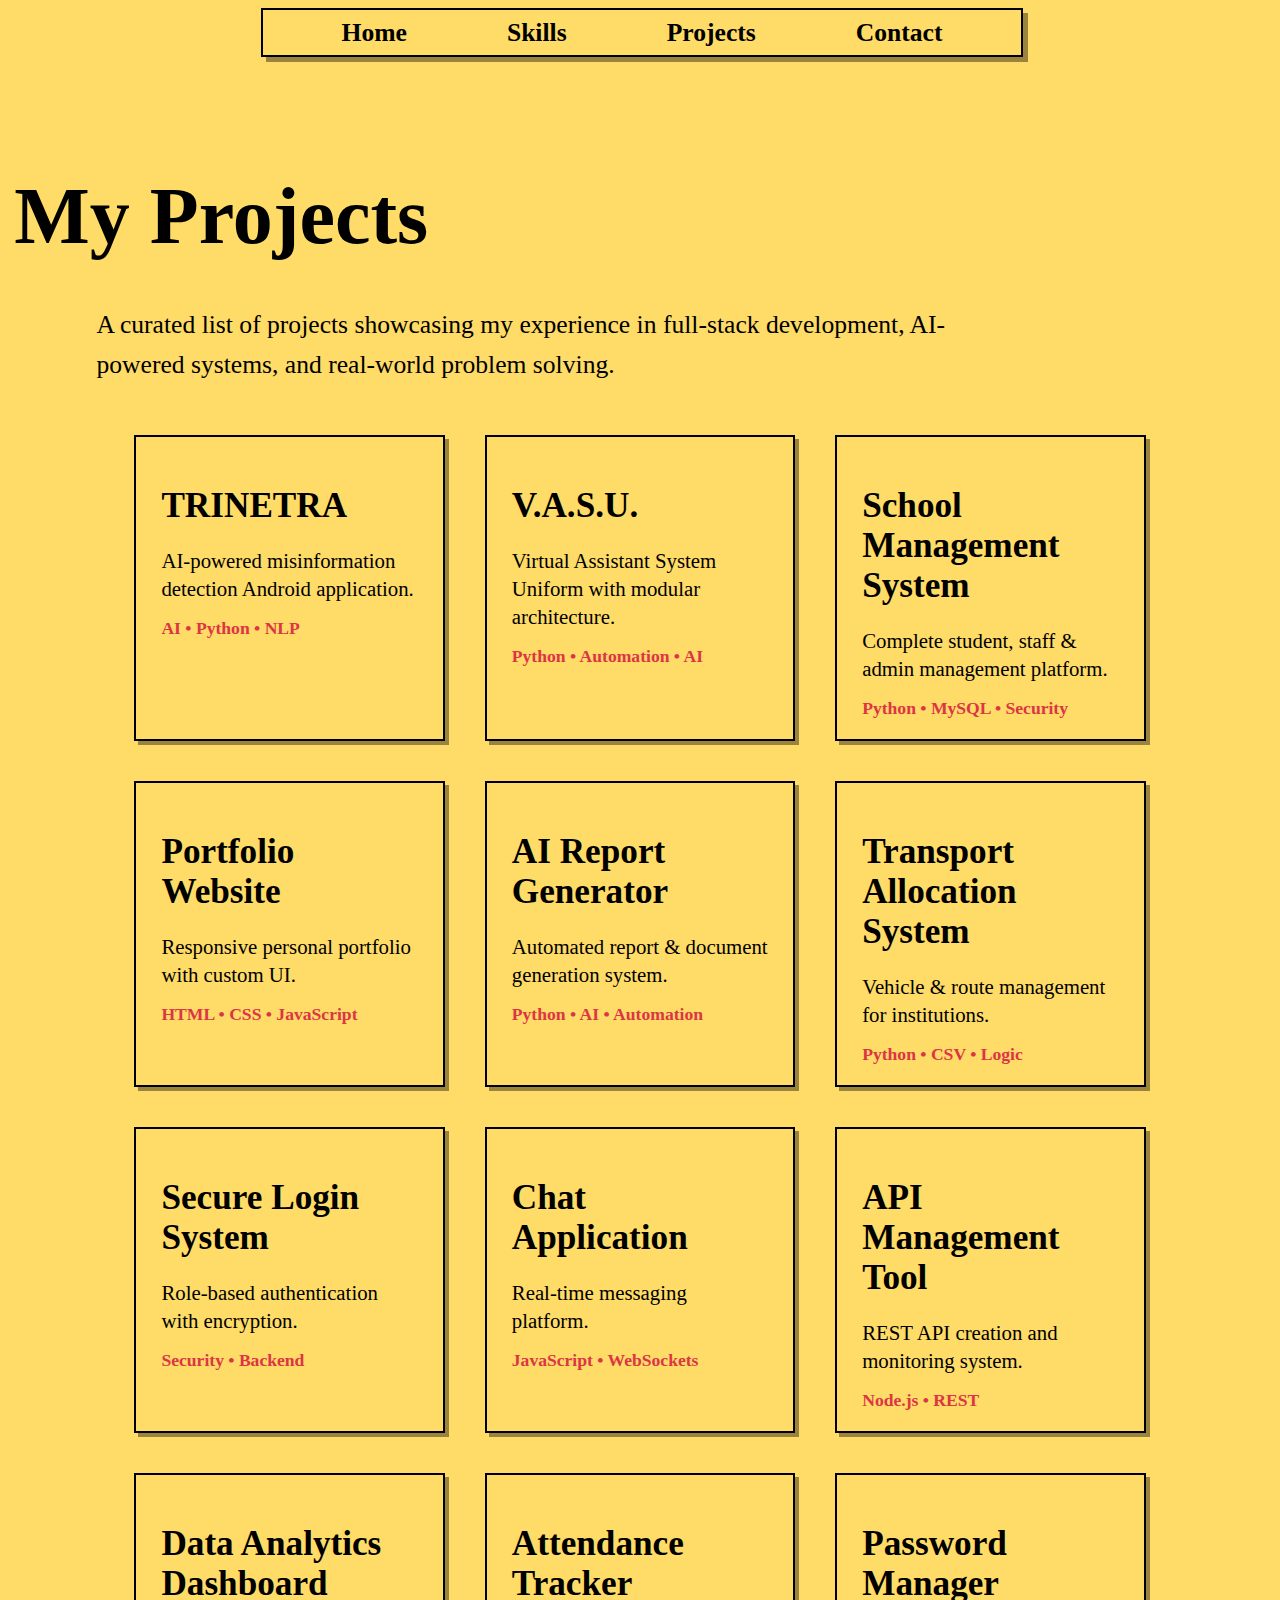
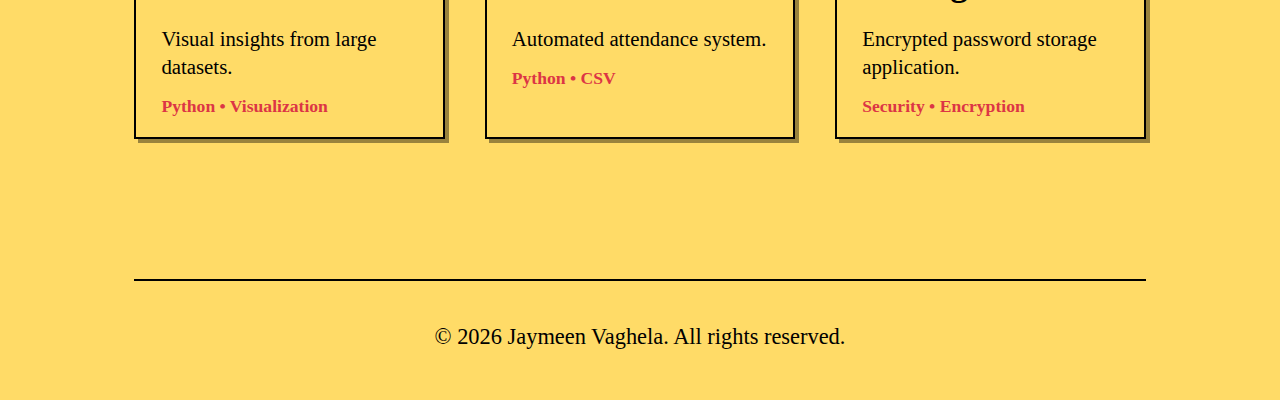
<file: projects.html>
<!DOCTYPE html>
<html lang="en">

<head>
    <meta charset="UTF-8">
    <meta name="viewport" content="width=device-width, initial-scale=1.0">
    <title>PROJECTS</title>
    <link rel="stylesheet" href="projects.css">
    <link rel="stylesheet" href="https://cdnjs.cloudflare.com/ajax/libs/font-awesome/6.5.1/css/all.min.css">
</head>

<body>

    <nav>
        <a href="index.html" class="nav-links">Home</a>
        <a href="skills.html" class="nav-links">Skills</a>
        <a href="" class="nav-links">Projects</a>
        <a href="contact.html" class="nav-links">Contact</a>
    </nav>

    <section class="projects-section">
        <h1 id="projects-title">My Projects</h1>
        <p class="projects-description">
            A curated list of projects showcasing my experience in full-stack development,
            AI-powered systems, and real-world problem solving.
        </p>

        <div class="projects-container">

            <!-- Project 1 -->
            <div class="project-card">
                <h2>TRINETRA</h2>
                <p>AI-powered misinformation detection Android application.</p>
                <span>AI • Python • NLP</span>
            </div>

            <!-- Project 2 -->
            <div class="project-card">
                <h2>V.A.S.U.</h2>
                <p>Virtual Assistant System Uniform with modular architecture.</p>
                <span>Python • Automation • AI</span>
            </div>

            <!-- Project 3 -->
            <div class="project-card">
                <h2>School Management System</h2>
                <p>Complete student, staff & admin management platform.</p>
                <span>Python • MySQL • Security</span>
            </div>

            <!-- Project 4 -->
            <div class="project-card">
                <h2>Portfolio Website</h2>
                <p>Responsive personal portfolio with custom UI.</p>
                <span>HTML • CSS • JavaScript</span>
            </div>

            <!-- Project 5 -->
            <div class="project-card">
                <h2>AI Report Generator</h2>
                <p>Automated report & document generation system.</p>
                <span>Python • AI • Automation</span>
            </div>

            <!-- Project 6 -->
            <div class="project-card">
                <h2>Transport Allocation System</h2>
                <p>Vehicle & route management for institutions.</p>
                <span>Python • CSV • Logic</span>
            </div>

            <!-- Project 7 -->
            <div class="project-card">
                <h2>Secure Login System</h2>
                <p>Role-based authentication with encryption.</p>
                <span>Security • Backend</span>
            </div>

            <!-- Project 8 -->
            <div class="project-card">
                <h2>Chat Application</h2>
                <p>Real-time messaging platform.</p>
                <span>JavaScript • WebSockets</span>
            </div>

            <!-- Project 9 -->
            <div class="project-card">
                <h2>API Management Tool</h2>
                <p>REST API creation and monitoring system.</p>
                <span>Node.js • REST</span>
            </div>

            <!-- Project 10 -->
            <div class="project-card">
                <h2>Data Analytics Dashboard</h2>
                <p>Visual insights from large datasets.</p>
                <span>Python • Visualization</span>
            </div>

            <!-- Project 11 -->
            <div class="project-card">
                <h2>Attendance Tracker</h2>
                <p>Automated attendance system.</p>
                <span>Python • CSV</span>
            </div>

            <!-- Project 12 -->
            <div class="project-card">
                <h2>Password Manager</h2>
                <p>Encrypted password storage application.</p>
                <span>Security • Encryption</span>
            </div>

        </div>
    </section>

    <footer>
        <p>© 2026 Jaymeen Vaghela. All rights reserved.</p>
    </footer>

</body>

</html>
</file>
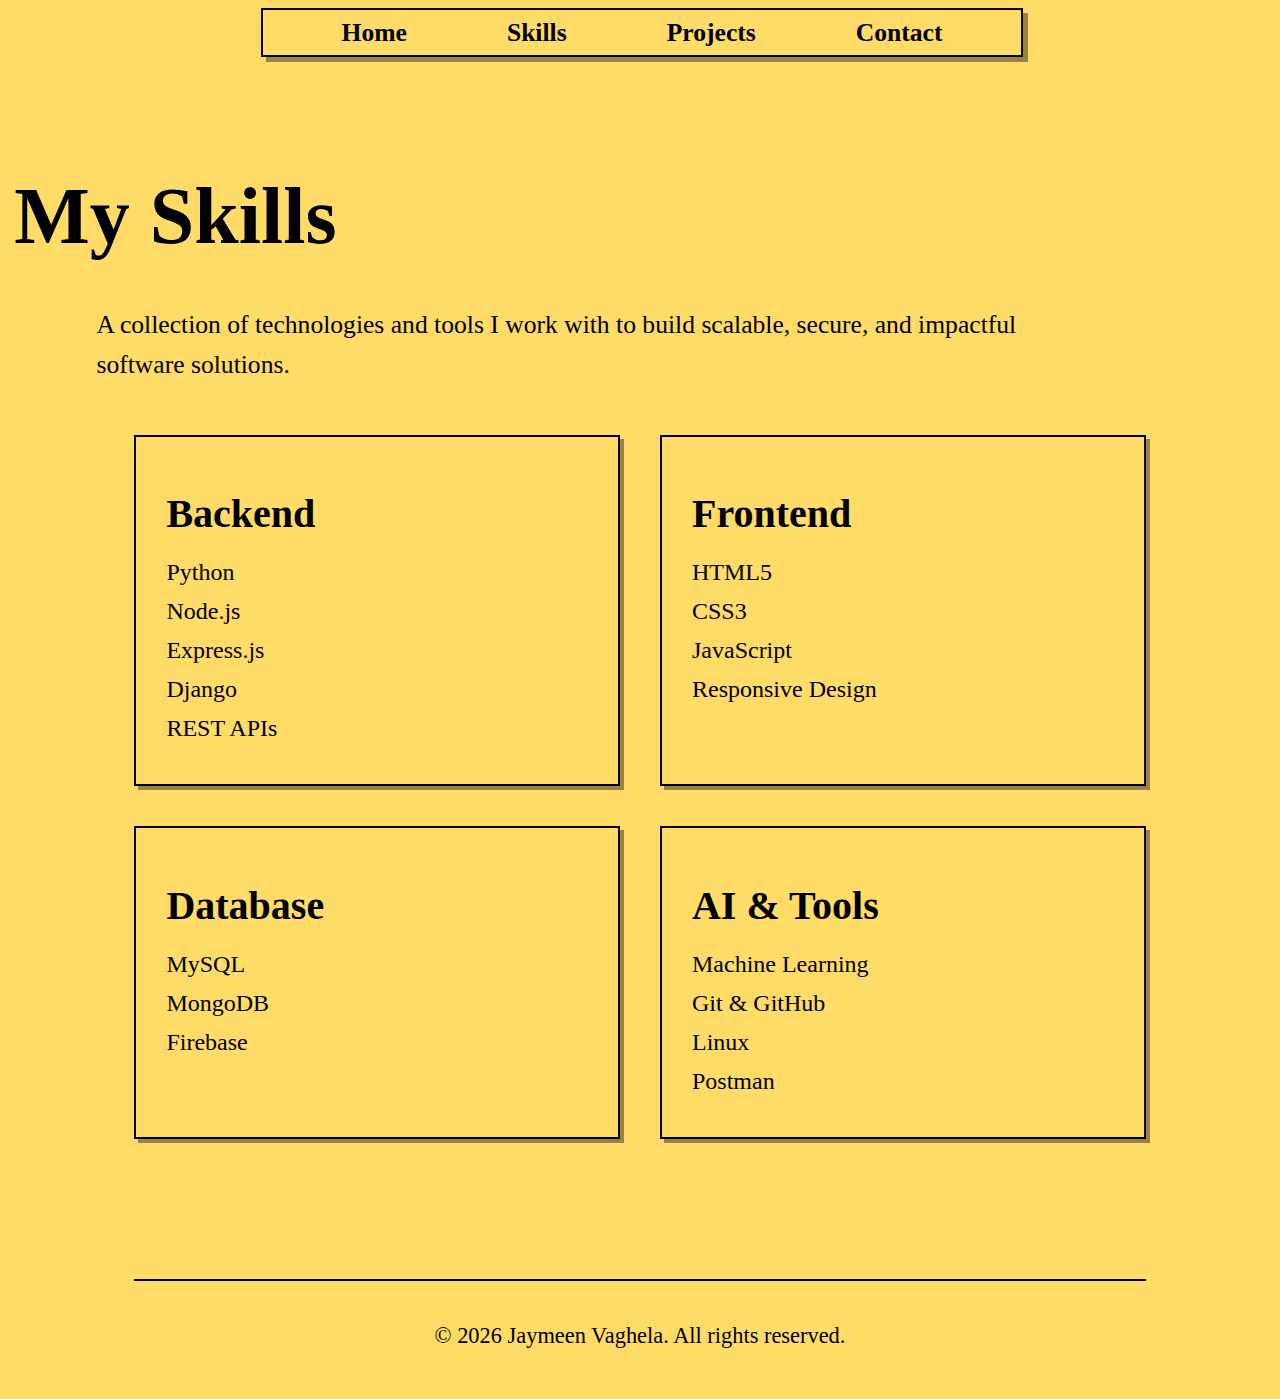
<file: skills.html>
<!DOCTYPE html>
<html lang="en">

<head>
    <meta charset="UTF-8">
    <meta name="viewport" content="width=device-width, initial-scale=1.0">
    <title>SKILLS</title>
    <link rel="stylesheet" href="skills.css">
    <link rel="stylesheet" href="https://cdnjs.cloudflare.com/ajax/libs/font-awesome/6.5.1/css/all.min.css">
</head>

<body>

    <nav>
        <a href="index.html" class="nav-links">Home</a>
        <a href="" class="nav-links">Skills</a>
        <a href="projects.html" class="nav-links">Projects</a>
        <a href="contact.html" class="nav-links">Contact</a>
    </nav>

    <section class="skills-section">
        <h1 id="skills-title">My Skills</h1>
        <p class="skills-description">
            A collection of technologies and tools I work with to build scalable, secure,
            and impactful software solutions.
        </p>

        <div class="skills-container">

            <!-- Backend -->
            <div class="skill-card">
                <h2>Backend</h2>
                <ul>
                    <li>Python</li>
                    <li>Node.js</li>
                    <li>Express.js</li>
                    <li>Django</li>
                    <li>REST APIs</li>
                </ul>
            </div>

            <!-- Frontend -->
            <div class="skill-card">
                <h2>Frontend</h2>
                <ul>
                    <li>HTML5</li>
                    <li>CSS3</li>
                    <li>JavaScript</li>
                    <li>Responsive Design</li>
                </ul>
            </div>

            <!-- Database -->
            <div class="skill-card">
                <h2>Database</h2>
                <ul>
                    <li>MySQL</li>
                    <li>MongoDB</li>
                    <li>Firebase</li>
                </ul>
            </div>

            <!-- AI & Tools -->
            <div class="skill-card">
                <h2>AI & Tools</h2>
                <ul>
                    <li>Machine Learning</li>
                    <li>Git & GitHub</li>
                    <li>Linux</li>
                    <li>Postman</li>
                </ul>
            </div>

        </div>
    </section>

    <footer>
        <p>© 2026 Jaymeen Vaghela. All rights reserved.</p>
    </footer>

</body>

</html>
</file>
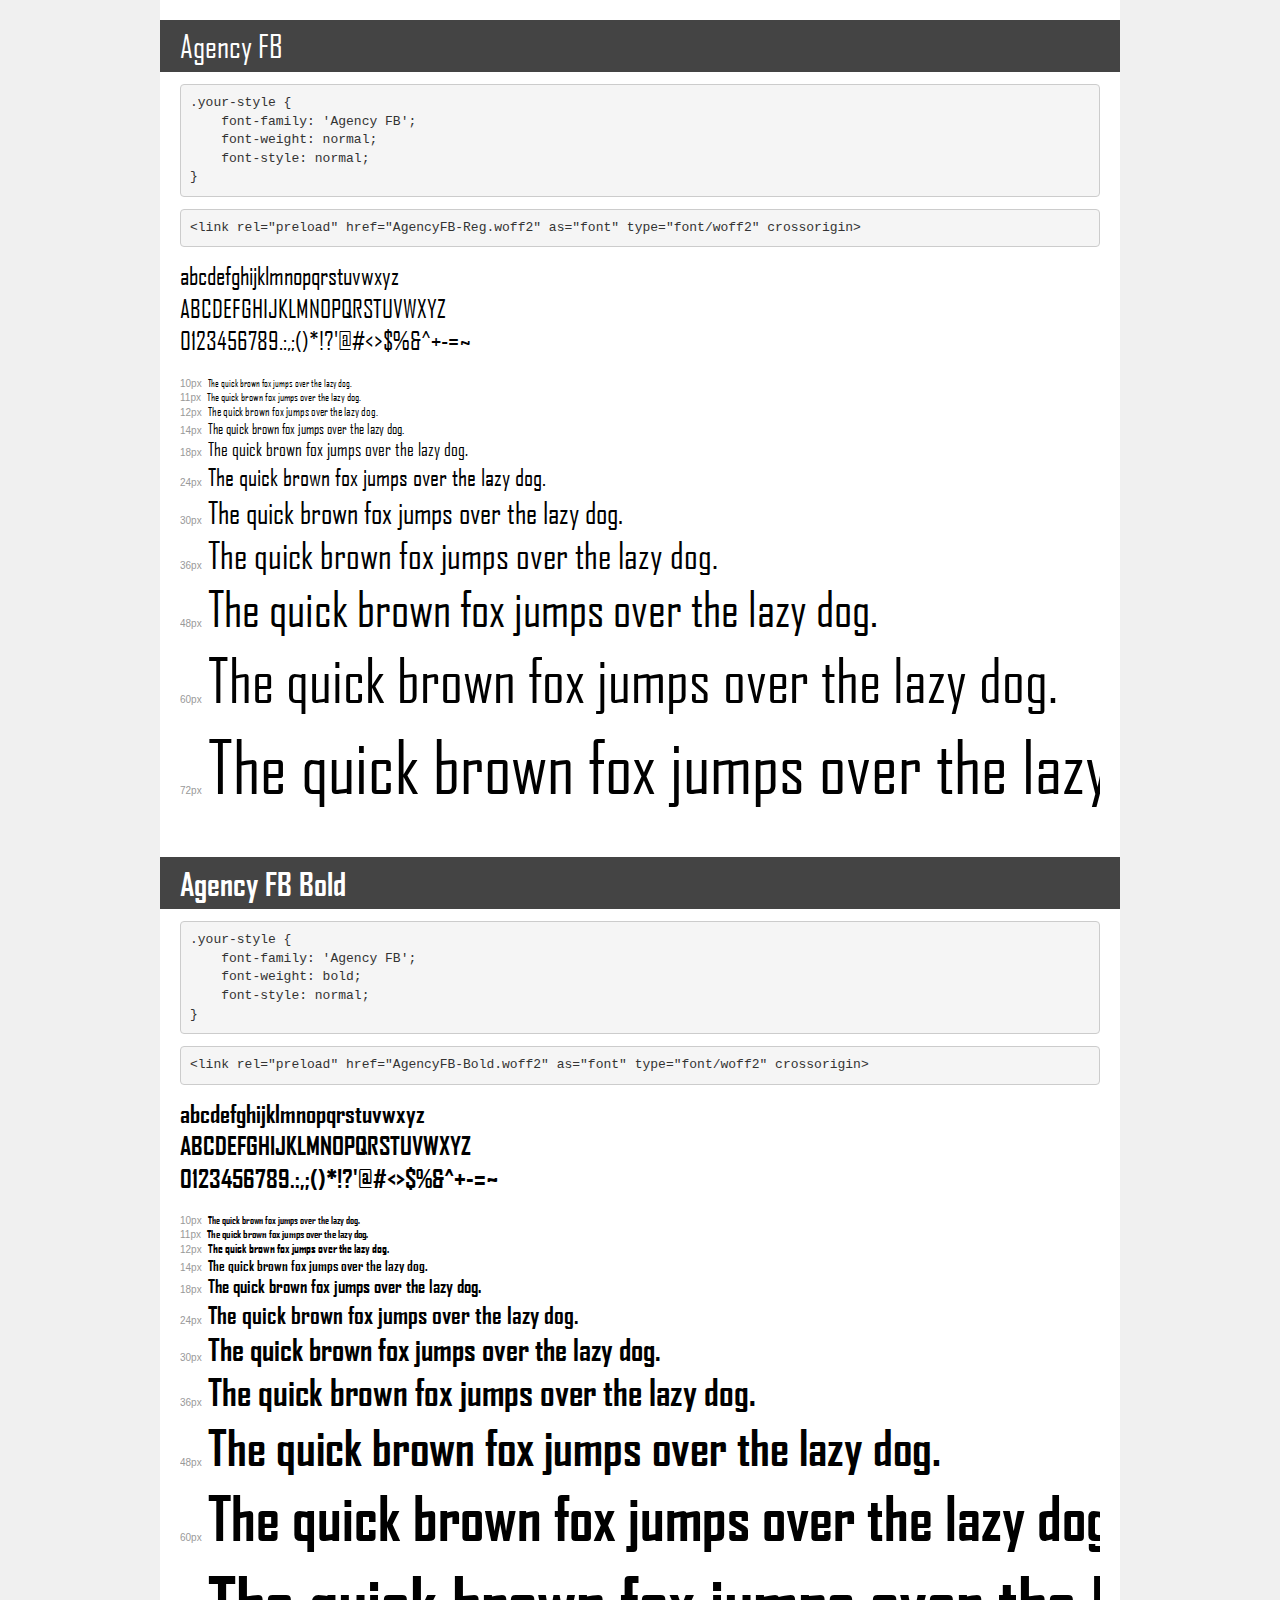
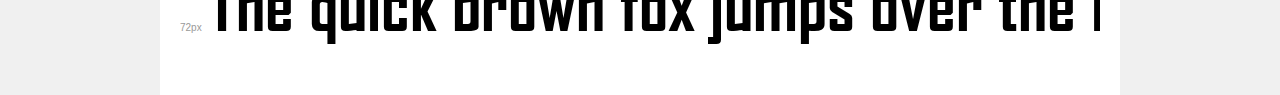
<file: fonts/demo.html>
<!DOCTYPE html>
<html lang="en">
<head>
    <meta charset="utf-8">
    <meta http-equiv="X-UA-Compatible" content="IE=edge">
    <meta name="viewport" content="width=device-width, initial-scale=1">
    <meta name="robots" content="noindex, noarchive">
    <meta name="format-detection" content="telephone=no">
    <title>Transfonter demo</title>
    <link href="stylesheet.css" rel="stylesheet">
    <style>
        /*
        http://meyerweb.com/eric/tools/css/reset/
        v2.0 | 20110126
        License: none (public domain)
        */
        html, body, div, span, applet, object, iframe,
        h1, h2, h3, h4, h5, h6, p, blockquote, pre,
        a, abbr, acronym, address, big, cite, code,
        del, dfn, em, img, ins, kbd, q, s, samp,
        small, strike, strong, sub, sup, tt, var,
        b, u, i, center,
        dl, dt, dd, ol, ul, li,
        fieldset, form, label, legend,
        table, caption, tbody, tfoot, thead, tr, th, td,
        article, aside, canvas, details, embed,
        figure, figcaption, footer, header, hgroup,
        menu, nav, output, ruby, section, summary,
        time, mark, audio, video {
            margin: 0;
            padding: 0;
            border: 0;
            font-size: 100%;
            font: inherit;
            vertical-align: baseline;
        }
        /* HTML5 display-role reset for older browsers */
        article, aside, details, figcaption, figure,
        footer, header, hgroup, menu, nav, section {
            display: block;
        }
        body {
            line-height: 1;
        }
        ol, ul {
            list-style: none;
        }
        blockquote, q {
            quotes: none;
        }
        blockquote:before, blockquote:after,
        q:before, q:after {
            content: '';
            content: none;
        }
        table {
            border-collapse: collapse;
            border-spacing: 0;
        }
        /* demo styles */
        body {
            background: #f0f0f0;
            color: #000;
        }
        .page {
            background: #fff;
            width: 920px;
            margin: 0 auto;
            padding: 20px 20px 0 20px;
            overflow: hidden;
        }
        .font-container {
            overflow-x: auto;
            overflow-y: hidden;
            margin-bottom: 40px;
            line-height: 1.3;
            white-space: nowrap;
            padding-bottom: 5px;
        }
        h1 {
            position: relative;
            background: #444;
            font-size: 32px;
            color: #fff;
            padding: 10px 20px;
            margin: 0 -20px 12px -20px;
        }
        .letters {
            font-size: 25px;
            margin-bottom: 20px;
        }
        .s10:before {
            content: '10px';
        }
        .s11:before {
            content: '11px';
        }
        .s12:before {
            content: '12px';
        }
        .s14:before {
            content: '14px';
        }
        .s18:before {
            content: '18px';
        }
        .s24:before {
            content: '24px';
        }
        .s30:before {
            content: '30px';
        }
        .s36:before {
            content: '36px';
        }
        .s48:before {
            content: '48px';
        }
        .s60:before {
            content: '60px';
        }
        .s72:before {
            content: '72px';
        }
        .s10:before, .s11:before, .s12:before, .s14:before,
        .s18:before, .s24:before, .s30:before, .s36:before,
        .s48:before, .s60:before, .s72:before {
            font-family: Arial, sans-serif;
            font-size: 10px;
            font-weight: normal;
            font-style: normal;
            color: #999;
            padding-right: 6px;
        }
        pre {
            display: block;
            padding: 9px;
            margin: 0 0 12px;
            font-family: Monaco, Menlo, Consolas, "Courier New", monospace;
            font-size: 13px;
            line-height: 1.428571429;
            color: #333;
            font-weight: normal;
            font-style: normal;
            background-color: #f5f5f5;
            border: 1px solid #ccc;
            overflow-x: auto;
            border-radius: 4px;
        }
        /* responsive */
        @media (max-width: 959px) {
            .page {
                width: auto;
                margin: 0;
            }
        }
    </style>
</head>
<body>
<div class="page">
    <div class="demo">
        <h1 style="font-family: 'Agency FB'; font-weight: normal; font-style: normal;">Agency FB</h1>
        <pre title="Usage">.your-style {
    font-family: 'Agency FB';
    font-weight: normal;
    font-style: normal;
}</pre>
        <pre title="Preload (optional)">
&lt;link rel=&quot;preload&quot; href=&quot;AgencyFB-Reg.woff2&quot; as=&quot;font&quot; type=&quot;font/woff2&quot; crossorigin&gt;</pre>
        <div class="font-container" style="font-family: 'Agency FB'; font-weight: normal; font-style: normal;">
            <p class="letters">
                abcdefghijklmnopqrstuvwxyz<br>
ABCDEFGHIJKLMNOPQRSTUVWXYZ<br>
                0123456789.:,;()*!?'@#&lt;&gt;$%&^+-=~
            </p>
            <p class="s10" style="font-size: 10px;">The quick brown fox jumps over the lazy dog.</p>
            <p class="s11" style="font-size: 11px;">The quick brown fox jumps over the lazy dog.</p>
            <p class="s12" style="font-size: 12px;">The quick brown fox jumps over the lazy dog.</p>
            <p class="s14" style="font-size: 14px;">The quick brown fox jumps over the lazy dog.</p>
            <p class="s18" style="font-size: 18px;">The quick brown fox jumps over the lazy dog.</p>
            <p class="s24" style="font-size: 24px;">The quick brown fox jumps over the lazy dog.</p>
            <p class="s30" style="font-size: 30px;">The quick brown fox jumps over the lazy dog.</p>
            <p class="s36" style="font-size: 36px;">The quick brown fox jumps over the lazy dog.</p>
            <p class="s48" style="font-size: 48px;">The quick brown fox jumps over the lazy dog.</p>
            <p class="s60" style="font-size: 60px;">The quick brown fox jumps over the lazy dog.</p>
            <p class="s72" style="font-size: 72px;">The quick brown fox jumps over the lazy dog.</p>
        </div>
    </div>

    <div class="demo">
        <h1 style="font-family: 'Agency FB'; font-weight: bold; font-style: normal;">Agency FB Bold</h1>
        <pre title="Usage">.your-style {
    font-family: 'Agency FB';
    font-weight: bold;
    font-style: normal;
}</pre>
        <pre title="Preload (optional)">
&lt;link rel=&quot;preload&quot; href=&quot;AgencyFB-Bold.woff2&quot; as=&quot;font&quot; type=&quot;font/woff2&quot; crossorigin&gt;</pre>
        <div class="font-container" style="font-family: 'Agency FB'; font-weight: bold; font-style: normal;">
            <p class="letters">
                abcdefghijklmnopqrstuvwxyz<br>
ABCDEFGHIJKLMNOPQRSTUVWXYZ<br>
                0123456789.:,;()*!?'@#&lt;&gt;$%&^+-=~
            </p>
            <p class="s10" style="font-size: 10px;">The quick brown fox jumps over the lazy dog.</p>
            <p class="s11" style="font-size: 11px;">The quick brown fox jumps over the lazy dog.</p>
            <p class="s12" style="font-size: 12px;">The quick brown fox jumps over the lazy dog.</p>
            <p class="s14" style="font-size: 14px;">The quick brown fox jumps over the lazy dog.</p>
            <p class="s18" style="font-size: 18px;">The quick brown fox jumps over the lazy dog.</p>
            <p class="s24" style="font-size: 24px;">The quick brown fox jumps over the lazy dog.</p>
            <p class="s30" style="font-size: 30px;">The quick brown fox jumps over the lazy dog.</p>
            <p class="s36" style="font-size: 36px;">The quick brown fox jumps over the lazy dog.</p>
            <p class="s48" style="font-size: 48px;">The quick brown fox jumps over the lazy dog.</p>
            <p class="s60" style="font-size: 60px;">The quick brown fox jumps over the lazy dog.</p>
            <p class="s72" style="font-size: 72px;">The quick brown fox jumps over the lazy dog.</p>
        </div>
    </div>

</div>
</body>
</html>
</file>
<file: projects.css>
/* ================= GLOBAL ================= */
body {
    font-family: Agency FB;
    background: #ffdb67;
}

/* ================= NAVBAR ================= */
nav {
    width: 60%;
    margin-left: 20%;
    height: 5vh;
    display: flex;
    justify-content: center;
    align-items: center;
    gap: 100px;
    font-size: 1.6em;
    border: 2px solid black;
    box-shadow: rgba(0, 0, 0, 0.4) 5px 5px 0px;
}

.nav-links {
    text-decoration: none;
    color: black;
    font-weight: bold;
}

/* ================= PROJECTS SECTION ================= */
.projects-section {
    width: 100%;
    padding: 60px 0;
}

#projects-title {
    font-size: 5em;
    font-weight: bold;
    padding-left: 0.5%;
}

.projects-description {
    font-size: 1.6em;
    padding-left: 7%;
    padding-right: 20%;
    line-height: 40px;
    margin-top: -10px;
}

/* ================= PROJECT CARDS ================= */
.projects-container {
    display: grid;
    grid-template-columns: repeat(3, 1fr);
    gap: 40px;
    width: 80%;
    margin-left: 10%;
    margin-top: 50px;
}

.project-card {
    background: #ffdb67;
    border: 2px solid black;
    box-shadow: rgba(0, 0, 0, 0.4) 4px 4px 0px;
    padding: 20px 25px;
}

.project-card h2 {
    font-size: 2.2em;
    margin-bottom: 10px;
}

.project-card p {
    font-size: 1.3em;
    line-height: 28px;
    margin-bottom: 15px;
}

.project-card span {
    font-size: 1.1em;
    font-weight: bold;
    color: #dc3545;
}

/* ================= FOOTER ================= */
footer {
    width: 80%;
    margin-left: 10%;
    margin-top: 80px;
    padding: 20px 0;
    border-top: 2px solid black;
    text-align: center;
    font-size: 1.4em;
}

/* ================================================= */
/* ================= RESPONSIVE ==================== */
/* ================================================= */

/* -------- Tablets & Small Laptops -------- */
@media (max-width: 1024px) {

    nav {
        width: 90%;
        margin-left: 5%;
        gap: 50px;
        font-size: 1.4em;
    }

    #projects-title {
        font-size: 4em;
    }

    .projects-description {
        font-size: 1.4em;
        padding-right: 10%;
    }

    .projects-container {
        grid-template-columns: repeat(2, 1fr);
        width: 90%;
        margin-left: 5%;
    }
}

/* -------- Mobile Devices -------- */
@media (max-width: 768px) {

    nav {
        width: 95%;
        margin-left: 2.5%;
        flex-wrap: wrap;
        gap: 20px;
        height: auto;
        padding: 10px 0;
        font-size: 1.2em;
    }

    #projects-title {
        font-size: 3em;
        text-align: center;
    }

    .projects-description {
        font-size: 1.2em;
        padding: 0 5%;
        text-align: justify;
        line-height: 30px;
    }

    .projects-container {
        grid-template-columns: 1fr;
        width: 95%;
        margin-left: 2.5%;
    }

    .project-card h2 {
        font-size: 2em;
    }

    .project-card p {
        font-size: 1.2em;
    }

    footer {
        width: 90%;
        margin-left: 5%;
        font-size: 1.2em;
    }
}

/* -------- Small Phones -------- */
@media (max-width: 480px) {

    nav {
        font-size: 1em;
    }

    #projects-title {
        font-size: 2.5em;
    }

    .project-card {
        padding: 15px;
    }

    .project-card h2 {
        font-size: 1.7em;
    }

    .project-card p {
        font-size: 1.1em;
    }
}
</file>
<file: skills.css>
/* ================= GLOBAL ================= */
body {
    font-family: Agency FB;
    background: #ffdb67;
}

/* ================= NAVBAR ================= */
nav {
    width: 60%;
    margin-left: 20%;
    height: 5vh;
    display: flex;
    justify-content: center;
    align-items: center;
    gap: 100px;
    font-size: 1.6em;
    border: 2px solid black;
    box-shadow: rgba(0, 0, 0, 0.4) 5px 5px 0px;
}

.nav-links {
    text-decoration: none;
    color: black;
    font-weight: bold;
}

/* ================= SKILLS SECTION ================= */
.skills-section {
    width: 100%;
    padding: 60px 0;
}

#skills-title {
    font-size: 5em;
    font-weight: bold;
    padding-left: 0.5%;
}

.skills-description {
    font-size: 1.6em;
    padding-left: 7%;
    padding-right: 20%;
    line-height: 40px;
    margin-top: -10px;
}

/* ================= SKILL CARDS ================= */
.skills-container {
    display: grid;
    grid-template-columns: repeat(2, 1fr);
    gap: 40px;
    width: 80%;
    margin-left: 10%;
    margin-top: 50px;
}

.skill-card {
    background: #ffdb67;
    border: 2px solid black;
    box-shadow: rgba(0, 0, 0, 0.4) 4px 4px 0px;
    padding: 20px 30px;
}

.skill-card h2 {
    font-size: 2.5em;
    margin-bottom: 15px;
}

.skill-card ul {
    list-style: none;
    padding: 0;
}

.skill-card li {
    font-size: 1.5em;
    padding: 6px 0;
}

/* ================= FOOTER ================= */
footer {
    width: 80%;
    margin-left: 10%;
    margin-top: 80px;
    padding: 20px 0;
    border-top: 2px solid black;
    text-align: center;
    font-size: 1.4em;
}

/* ================================================= */
/* ================= RESPONSIVE ==================== */
/* ================================================= */

/* -------- Tablets & Small Laptops -------- */
@media (max-width: 1024px) {

    nav {
        width: 90%;
        margin-left: 5%;
        gap: 50px;
        font-size: 1.4em;
    }

    #skills-title {
        font-size: 4em;
    }

    .skills-description {
        font-size: 1.4em;
        padding-right: 10%;
    }

    .skills-container {
        width: 90%;
        margin-left: 5%;
    }
}

/* -------- Mobile Devices -------- */
@media (max-width: 768px) {

    nav {
        width: 95%;
        margin-left: 2.5%;
        flex-wrap: wrap;
        gap: 20px;
        height: auto;
        padding: 10px 0;
        font-size: 1.2em;
    }

    #skills-title {
        font-size: 3em;
        text-align: center;
    }

    .skills-description {
        font-size: 1.2em;
        padding: 0 5%;
        text-align: justify;
        line-height: 30px;
    }

    .skills-container {
        grid-template-columns: 1fr;
        width: 95%;
        margin-left: 2.5%;
    }

    .skill-card h2 {
        font-size: 2em;
    }

    .skill-card li {
        font-size: 1.3em;
    }

    footer {
        width: 90%;
        margin-left: 5%;
        font-size: 1.2em;
    }
}

/* -------- Small Phones -------- */
@media (max-width: 480px) {

    nav {
        font-size: 1em;
    }

    #skills-title {
        font-size: 2.5em;
    }

    .skill-card {
        padding: 15px;
    }

    .skill-card h2 {
        font-size: 1.8em;
    }

    .skill-card li {
        font-size: 1.2em;
    }
}
</file>
<file: fonts/stylesheet.css>
@font-face {
    font-family: 'Agency FB';
    src: url('AgencyFB-Reg.woff2') format('woff2'),
        url('AgencyFB-Reg.woff') format('woff');
    font-weight: normal;
    font-style: normal;
    font-display: swap;
}

@font-face {
    font-family: 'Agency FB';
    src: url('AgencyFB-Bold.woff2') format('woff2'),
        url('AgencyFB-Bold.woff') format('woff');
    font-weight: bold;
    font-style: normal;
    font-display: swap;
}
</file>
